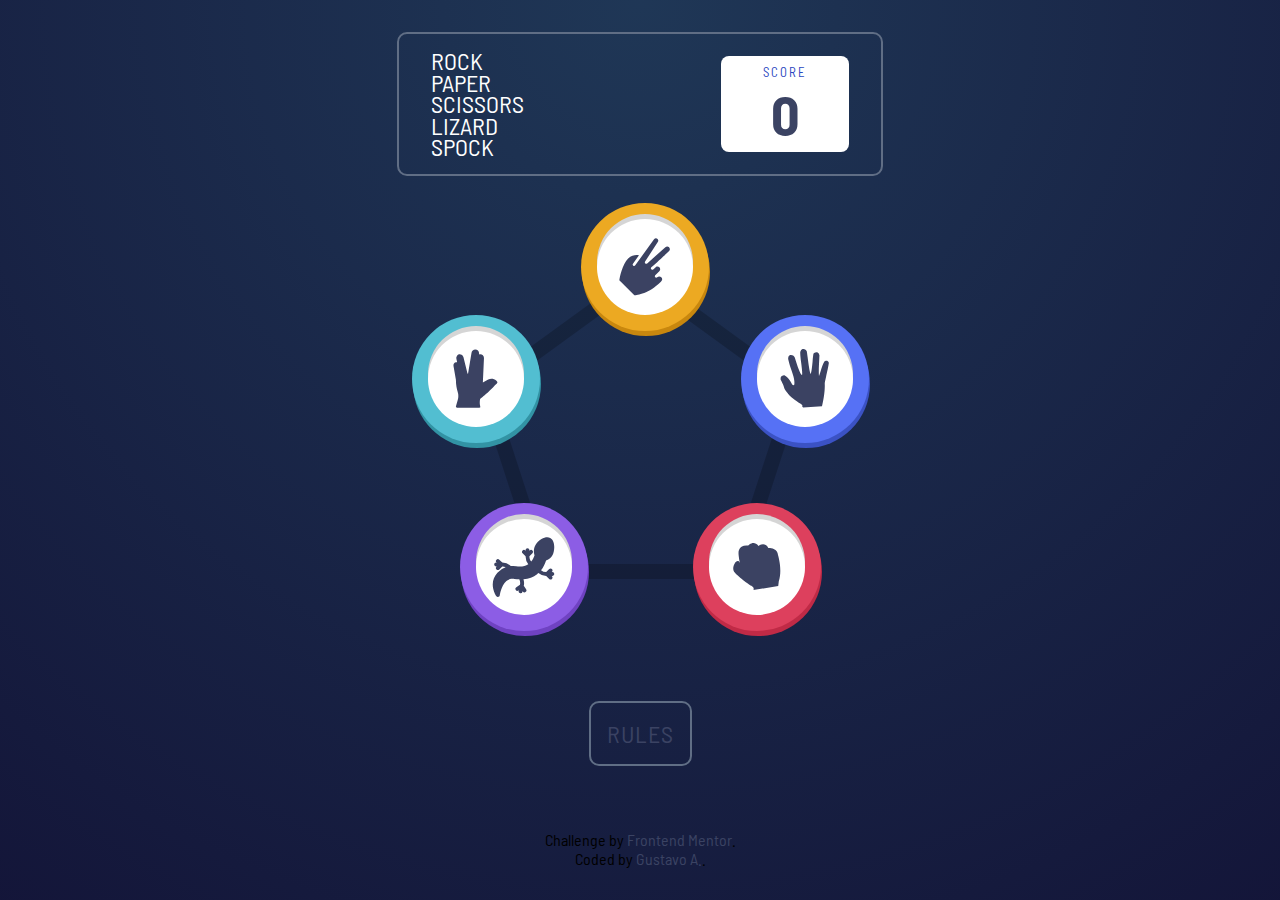
<file: index.html>
<!DOCTYPE html>
<html lang="en">
  <head>
    <meta charset="UTF-8" />
    <meta name="viewport" content="width=device-width, initial-scale=1.0" />
    <!-- displays site properly based on user's device -->

    <link
      rel="icon"
      type="image/png"
      sizes="32x32"
      href="./images/favicon-32x32.png"
    />

    <link rel="stylesheet" href="src/styles/choices.css" />
    <link rel="stylesheet" href="src/styles/header.css" />
    <link rel="stylesheet" href="src/styles/modal.css" />
    <link rel="stylesheet" href="src/styles/style.css" />
    <link rel="stylesheet" href="src/styles/results.css" />

    <title>Rock, Paper, Scissors, Lizard, Spock</title>

    <style></style>
  </head>
  <body>
    <div class="flex-box">
      <header class="header-box">
        <div class="title-box">
          <p>Rock</p>
          <p>Paper</p>
          <p>Scissors</p>
          <p>Lizard</p>
          <p>Spock</p>
        </div>
        <div class="score-box">
          <p>Score</p>
          <span id="score"></span>
        </div>
      </header>

      <main>
        <div id="choices-screen" class="">
          <img
            class="pentagon"
            src="src/assets/bg-pentagon.svg"
            alt="Pentagon image with an option in every corner"
          />
          <button
            id="player-option"
            class="button-wrap lizard"
            data-value="lizard"
          >
            <div class="badge">
              <img
                class="option-img"
                src="src/assets/icon-lizard.svg"
                alt="Lizard option"
              />
            </div>
          </button>
          <button
            id="player-option"
            class="button-wrap spock"
            data-value="spock"
          >
            <div class="badge">
              <img
                class="option-img"
                src="src/assets/icon-spock.svg"
                alt="Spock option"
              />
            </div>
          </button>
          <button
            id="player-option"
            class="button-wrap scissors"
            data-value="scissors"
          >
            <div class="badge">
              <img
                class="option-img"
                src="src/assets/icon-scissors.svg"
                alt="Scissors option"
              />
            </div>
          </button>
          <button
            id="player-option"
            class="button-wrap paper"
            data-value="paper"
          >
            <div class="badge">
              <img
                class="option-img"
                src="src/assets/icon-paper.svg"
                alt="Paper option"
              />
            </div>
          </button>
          <button id="player-option" class="button-wrap rock" data-value="rock">
            <div class="badge">
              <img
                class="option-img"
                src="src/assets/icon-rock.svg"
                alt="Rock option"
              />
            </div>
          </button>
        </div>

        <div id="modal" class="modal">
          <div class="modal-container">
            <div class="modal-header">
              <h1>Rules</h1>
              <div class="modal-exit">
                <button id="closeModal" onclick="closeModal()">
                  <img src="src/assets/icon-close.svg" alt="" />
                </button>
              </div>
            </div>
            <img src="src/assets/image-rules-bonus.svg" alt="" />
          </div>
        </div>
      </main>

      <div class="match-box">
        <div id="score-screen" class="results-box hidden">
          <div class="result-flex-box">
            <div class="result-box player">
              <p>You picked</p>
              <div class="button-wrap-result paper match">
                <div class="badge-result">
                  <img
                    id="player-pick"
                    class="option-img"
                    alt="Image of player choice"
                  />
                </div>
              </div>
            </div>
            <div class="result-box machine">
              <p>The house picked</p>
              <div class="button-wrap-result rock match">
                <div class="badge-result">
                  <img
                    id="house-pick"
                    class="option-img"
                    alt="Image of house choice"
                  />
                </div>
              </div>
            </div>
          </div>
          <div class="result-box rematch">
            <h2 id="result-text"></h2>
            <p id="status-text"></p>
            <button id="rematch-button">Play again</button>
          </div>
        </div>
      </div>

      <footer class="footer">
        <button id="rules" class="rules" onclick="openModal()">Rules</button>
        <div>
          Challenge by
          <a href="https://www.frontendmentor.io?ref=challenge" target="_blank"
            >Frontend Mentor</a
          >. Coded by <a href="https://github.com/duroteus">Gustavo A.</a>.
        </div>
      </footer>
    </div>

    <script src="src/app.js"></script>
  </body>
</html>
</file>
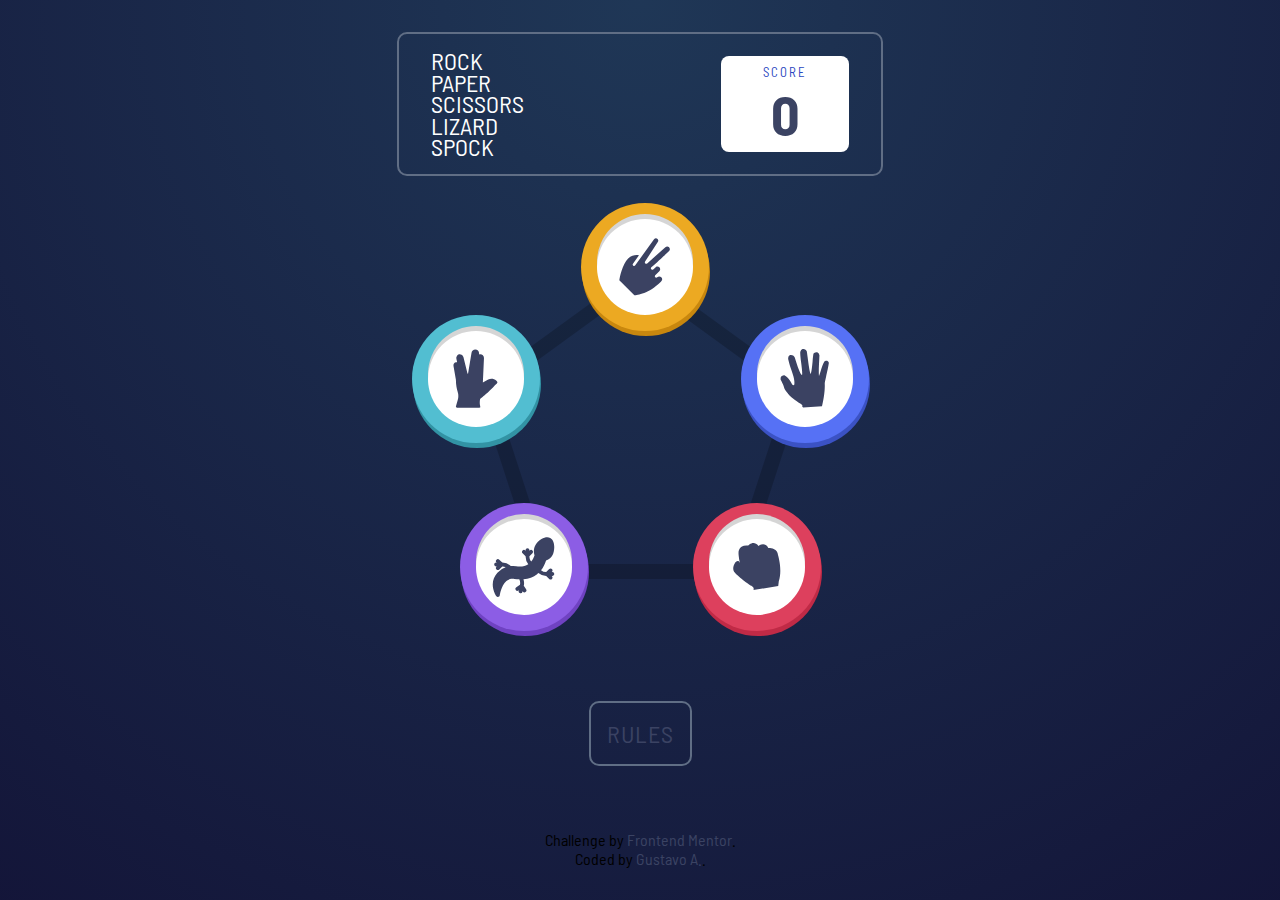
<file: src/index.html>
<!DOCTYPE html>
<html lang="en">
  <head>
    <meta charset="UTF-8" />
    <meta name="viewport" content="width=device-width, initial-scale=1.0" />
    <!-- displays site properly based on user's device -->

    <link
      rel="icon"
      type="image/png"
      sizes="32x32"
      href="./images/favicon-32x32.png"
    />

    <link rel="stylesheet" href="./styles/choices.css" />
    <link rel="stylesheet" href="./styles/header.css" />
    <link rel="stylesheet" href="./styles/modal.css" />
    <link rel="stylesheet" href="./styles/style.css" />
    <link rel="stylesheet" href="./styles/results.css" />

    <title>Rock, Paper, Scissors, Lizard, Spock</title>

    <style></style>
  </head>
  <body>
    <div class="flex-box">
      <header class="header-box">
        <div class="title-box">
          <p>Rock</p>
          <p>Paper</p>
          <p>Scissors</p>
          <p>Lizard</p>
          <p>Spock</p>
        </div>
        <div class="score-box">
          <p>Score</p>
          <span id="score"></span>
        </div>
      </header>

      <main>
        <div id="choices-screen" class="">
          <img
            class="pentagon"
            src="./assets/bg-pentagon.svg"
            alt="Pentagon image with an option in every corner"
          />
          <button
            id="player-option"
            class="button-wrap lizard"
            data-value="lizard"
          >
            <div class="badge">
              <img
                class="option-img"
                src="./assets/icon-lizard.svg"
                alt="Lizard option"
              />
            </div>
          </button>
          <button
            id="player-option"
            class="button-wrap spock"
            data-value="spock"
          >
            <div class="badge">
              <img
                class="option-img"
                src="./assets/icon-spock.svg"
                alt="Spock option"
              />
            </div>
          </button>
          <button
            id="player-option"
            class="button-wrap scissors"
            data-value="scissors"
          >
            <div class="badge">
              <img
                class="option-img"
                src="./assets/icon-scissors.svg"
                alt="Scissors option"
              />
            </div>
          </button>
          <button
            id="player-option"
            class="button-wrap paper"
            data-value="paper"
          >
            <div class="badge">
              <img
                class="option-img"
                src="./assets/icon-paper.svg"
                alt="Paper option"
              />
            </div>
          </button>
          <button id="player-option" class="button-wrap rock" data-value="rock">
            <div class="badge">
              <img
                class="option-img"
                src="./assets/icon-rock.svg"
                alt="Rock option"
              />
            </div>
          </button>
        </div>

        <div id="modal" class="modal">
          <div class="modal-container">
            <div class="modal-header">
              <h1>Rules</h1>
              <div class="modal-exit">
                <button id="closeModal" onclick="closeModal()">
                  <img src="./assets/icon-close.svg" alt="" />
                </button>
              </div>
            </div>
            <img src="./assets/image-rules-bonus.svg" alt="" />
          </div>
        </div>
      </main>

      <div class="match-box">
        <div id="score-screen" class="results-box hidden">
          <div class="result-flex-box">
            <div class="result-box player">
              <p>You picked</p>
              <div class="button-wrap-result paper match">
                <div class="badge-result">
                  <img
                    id="player-pick"
                    class="option-img"
                    alt="Image of player choice"
                  />
                </div>
              </div>
            </div>
            <div class="result-box machine">
              <p>The house picked</p>
              <div class="button-wrap-result rock match">
                <div class="badge-result">
                  <img
                    id="house-pick"
                    class="option-img"
                    alt="Image of house choice"
                  />
                </div>
              </div>
            </div>
          </div>
          <div class="result-box rematch">
            <h2 id="result-text"></h2>
            <p id="status-text"></p>
            <button id="rematch-button">Play again</button>
          </div>
        </div>
      </div>

      <footer class="footer">
        <button id="rules" class="rules" onclick="openModal()">Rules</button>
        <div>
          Challenge by
          <a href="https://www.frontendmentor.io?ref=challenge" target="_blank"
            >Frontend Mentor</a
          >. Coded by <a href="https://github.com/duroteus">Gustavo A.</a>.
        </div>
      </footer>
    </div>

    <script src="app.js"></script>
  </body>
</html>
</file>
<file: src/styles/choices.css>
main {
  margin-top: 3rem;
  position: relative;
}

.pentagon {
  width: 15rem;
}

.option-img {
  width: 60%;
}

.button-wrap {
  position: absolute;
  display: flex;
  align-items: center;
  justify-content: center;
  width: 6rem;
  height: 6rem;
  border-radius: 100%;
}

.lizard {
  background: hsl(261, 72%, 63%);
  box-shadow: 1px 5px hsl(261, 51%, 51%);
  left: -1rem;
  bottom: -3rem;
}

.spock {
  background: hsl(189, 58%, 57%);
  box-shadow: 1px 5px hsl(189, 53%, 42%);
  left: -4rem;
  top: 3rem;
}

.paper {
  background: hsl(230, 89%, 65%);
  box-shadow: 1px 5px hsl(230, 54%, 50%);
  top: 3rem;
  right: -4rem;
}

.rock {
  background: hsl(349, 70%, 56%);
  box-shadow: 1px 5px hsl(349, 64%, 46%);
  bottom: -3rem;
  right: -1rem;
}

.scissors {
  background: hsl(40, 84%, 53%);
  box-shadow: 1px 5px hsl(39, 87%, 42%);
  top: -4rem;
  right: 5rem;
}

.badge {
  background: white;
  box-shadow: 0px -5px rgb(213, 213, 213);
  width: 4.5rem;
  height: 4.5rem;
  border-radius: 100%;
  display: flex;
  align-items: center;
  justify-content: center;
}

@media only screen and (min-width: 768px) {
  .pentagon {
    width: auto;
  }

  .option-img {
    width: auto;
  }

  .button-wrap {
    width: 8rem;
    height: 8rem;
  }

  .badge {
    width: 6rem;
    height: 6rem;
  }

  .scissors {
    right: 6rem;
  }
}
</file>
<file: src/styles/header.css>
.header-box {
  display: flex;
  align-items: center;
  justify-content: space-between;
  width: 100%;
  border: 2px solid var(--header-outline);
  border-radius: 10px;
  padding: 1rem 2rem;
}

.header-box .title-box {
  color: white;
  text-transform: uppercase;
  font-size: 1.5rem;
  line-height: 0.9;
}

.header-box .score-box {
  background: white;
  text-align: center;
  align-content: center;
  border-radius: 8px;
  max-width: 8rem;
  width: 50%;
  height: 6rem;
  padding: 0.5rem;
}

.header-box .score-box p {
  color: var(--score-text);
  text-transform: uppercase;
  letter-spacing: 2px;
  font-size: 0.8rem;
}

.header-box .score-box span {
  font-size: 3.5rem;
  font-weight: bold;
  color: var(--dark-text);
}

@media only screen and (min-width: 768px) {
  .header-box {
    max-width: 40%;
  }

  .header-box .score-box {
    max-width: 8rem;
  }
}
</file>
<file: src/styles/modal.css>
.modal {
  position: fixed;
  width: 100vw;
  height: 100vh;
  top: 0;
  left: 0;
  display: flex;
  align-items: center;
  justify-content: center;
  background: rgba(37, 37, 37, 0.812);
  visibility: hidden;
  z-index: 1;
}

.modal-header {
  display: flex;
  justify-content: space-between;
  align-items: center;
  padding: 1rem;
  margin-bottom: 2rem;
}

.modal-container {
  text-align: center;
  background: rgba(220, 219, 219, 0.934);
  padding: 1rem 1rem;
  border-radius: 10px;
  text-transform: uppercase;
  letter-spacing: 1px;
  color: var(--dark-text);
  max-width: 90%;
  height: 60%;
}

.modal-container img {
  width: 100%;
}

.modal-exit button {
  background: #cfcfcf;
}

.open {
  visibility: visible;
}
</file>
<file: src/styles/style.css>
@import url("https://fonts.googleapis.com/css2?family=Barlow+Semi+Condensed:wght@600;700&display=swap");

:root {
  --dark-text: hsl(229, 25%, 31%);
  --score-text: hsl(229, 64%, 46%);
  --header-outline: hsl(217, 16%, 45%);

  --background: hsl(214, 47%, 23%), hsl(237, 49%, 15%);
}

* {
  margin: 0;
  padding: 0;
  box-sizing: border-box;
}

body,
button {
  font-family: "Barlow Semi Condensed", sans-serif;
}

a {
  text-decoration: none;
  color: var(--dark-text);
}

button {
  cursor: pointer;
  border: none;
}

.flex-box {
  display: flex;
  flex-direction: column;
  align-items: center;
  justify-content: space-between;
  width: 100vw;
  height: 100vh;
  padding: 2rem;
  background: radial-gradient(circle at top, var(--background));
}

.footer {
  display: flex;
  gap: 2rem;
  flex-direction: column;
  align-items: center;
  margin-top: 2rem;
}
.footer div {
  margin-top: 2rem;
  max-width: 12rem;
  text-align: center;
}

.rules {
  display: flex;
  justify-content: center;
  align-items: center;

  text-transform: uppercase;
  color: var(--dark-text);
  letter-spacing: 1px;
  font-size: 1.5rem;

  border: 2px solid var(--header-outline);
  border-radius: 10px;
  background: transparent;
  padding: 1rem;

  transition: 0.1s color;
}

.rules:hover {
  color: white;
  border-color: white;
}
</file>
<file: src/styles/results.css>
.match-box {
  position: relative;
  width: 100%;
}

.match {
  position: static;
}

.result-flex-box {
  display: flex;
  width: 100%;
  justify-content: space-between;
}

.results-box {
  display: flex;
  flex-direction: column;
  justify-content: center;
  align-items: center;
  gap: 4rem;
}

.result-box {
  display: flex;
  flex-direction: column;
  text-align: center;
  align-items: center;
}

.result-box p {
  margin-bottom: 2rem;
  text-transform: uppercase;
  letter-spacing: 2px;
  color: white;
}

.rematch h2,
#status-text {
  text-transform: uppercase;
  color: white;
  letter-spacing: 1px;
  font-size: 2.5rem;
}

#status-text {
  font-size: 1.5rem;
}

.rematch button {
  width: 10rem;
  height: 2rem;
  border-radius: 8px;
  text-transform: uppercase;
  letter-spacing: 2px;
  font-weight: bold;
  font-size: 0.75rem;
}

.button-wrap-result {
  display: flex;
  align-items: center;
  justify-content: center;
  width: 8rem;
  height: 8rem;
  border-radius: 100%;
}

.badge-result {
  background: white;
  box-shadow: 0px -5px rgb(213, 213, 213);
  width: 6rem;
  height: 6rem;
  border-radius: 100%;
  display: flex;
  align-items: center;
  justify-content: center;
}

.hidden {
  display: none;
}

@media only screen and (min-width: 768px) {
  .result-flex-box {
    max-width: 25%;
  }

  .result-box {
    align-items: center;
  }

  .button-wrap-result {
    width: 10rem;
    height: 10rem;
  }

  .badge-result {
    width: 8rem;
    height: 8rem;
  }
}
</file>
